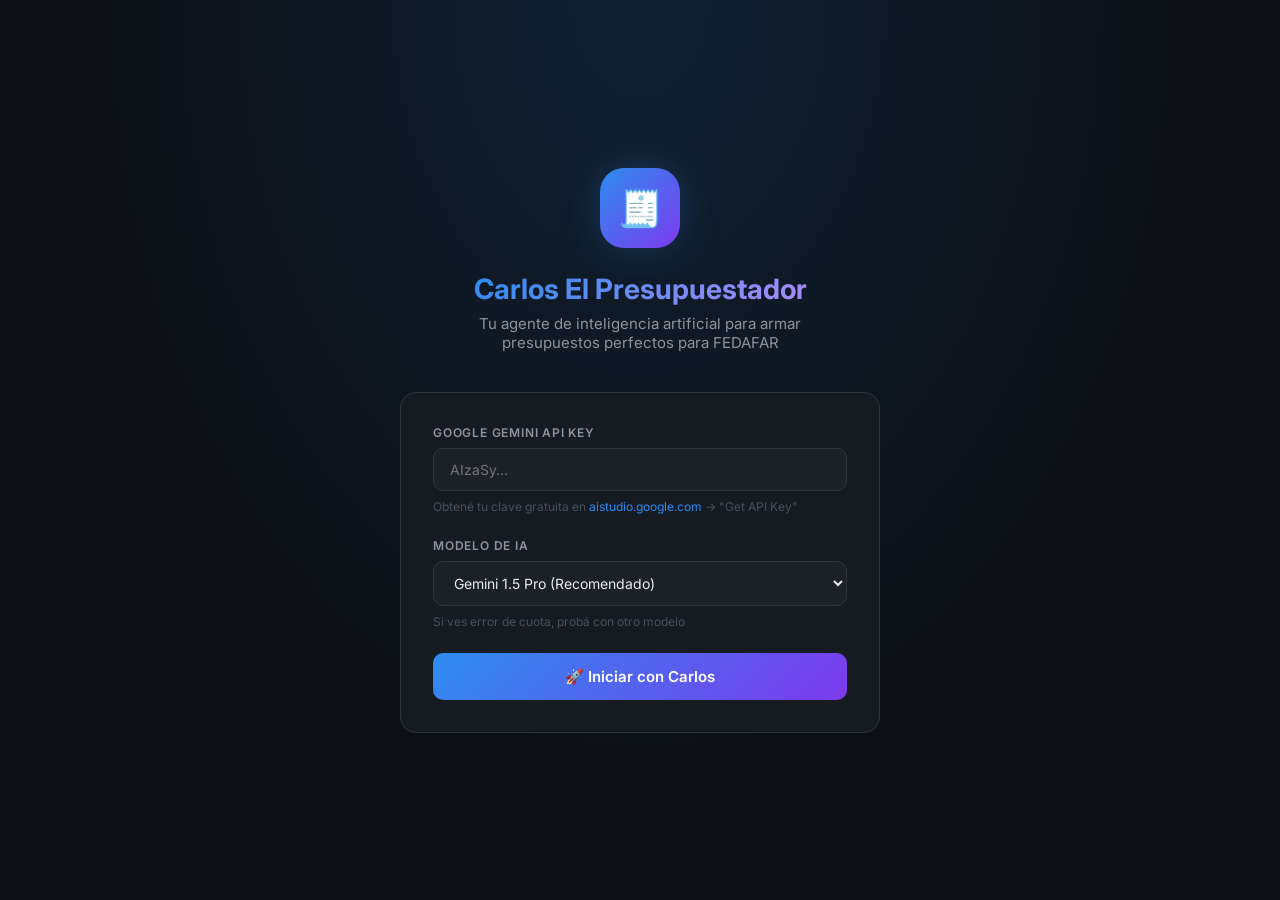
<file: Carlos_El_Presupuestador.html>
<!DOCTYPE html>
<html lang="es">
<head>
  <meta charset="UTF-8" />
  <meta name="viewport" content="width=device-width, initial-scale=1.0"/>
  <title>Carlos — El Presupuestador | FEDAFAR</title>
  <link rel="preconnect" href="https://fonts.googleapis.com">
  <link href="https://fonts.googleapis.com/css2?family=Inter:wght@300;400;500;600;700&display=swap" rel="stylesheet">
  <style>
    :root {
      --bg-dark: #0d1117;
      --bg-card: #161b22;
      --bg-input: #1c2128;
      --bg-hover: #21262d;
      --accent: #2d8cf0;
      --accent-glow: rgba(45, 140, 240, 0.25);
      --accent-2: #7c3aed;
      --success: #3fb950;
      --text-primary: #e6edf3;
      --text-secondary: #8b949e;
      --text-muted: #484f58;
      --border: #30363d;
      --carlos-bubble: #1c2a3a;
      --carlos-border: #2d8cf0;
      --user-bubble: #1f2937;
      --user-border: #374151;
    }

    * { box-sizing: border-box; margin: 0; padding: 0; }

    body {
      font-family: 'Inter', sans-serif;
      background: var(--bg-dark);
      color: var(--text-primary);
      height: 100vh;
      display: flex;
      flex-direction: column;
      overflow: hidden;
    }

    /* === SETUP SCREEN === */
    #setup-screen {
      display: flex;
      flex-direction: column;
      align-items: center;
      justify-content: center;
      height: 100vh;
      padding: 24px;
      background: radial-gradient(ellipse at 50% 0%, rgba(45,140,240,0.12) 0%, transparent 60%);
    }

    .setup-logo {
      width: 80px; height: 80px;
      background: linear-gradient(135deg, var(--accent), var(--accent-2));
      border-radius: 24px;
      display: flex; align-items: center; justify-content: center;
      font-size: 36px;
      margin-bottom: 24px;
      box-shadow: 0 0 40px var(--accent-glow);
    }

    .setup-title {
      font-size: 28px; font-weight: 700; margin-bottom: 8px;
      background: linear-gradient(135deg, var(--accent), #a78bfa);
      -webkit-background-clip: text; -webkit-text-fill-color: transparent;
    }

    .setup-subtitle {
      color: var(--text-secondary); font-size: 15px; margin-bottom: 40px; text-align: center; max-width: 400px;
    }

    .setup-card {
      background: var(--bg-card);
      border: 1px solid var(--border);
      border-radius: 16px;
      padding: 32px;
      width: 100%; max-width: 480px;
    }

    .setup-label {
      display: block; color: var(--text-secondary); font-size: 12px;
      text-transform: uppercase; letter-spacing: 0.8px; font-weight: 600;
      margin-bottom: 8px;
    }

    .setup-input {
      width: 100%; padding: 12px 16px;
      background: var(--bg-input); border: 1px solid var(--border);
      border-radius: 10px; color: var(--text-primary); font-size: 14px;
      font-family: 'Inter', sans-serif; outline: none;
      transition: border-color 0.2s;
      margin-bottom: 8px;
    }
    .setup-input:focus { border-color: var(--accent); }

    .setup-hint {
      color: var(--text-muted); font-size: 12px; margin-bottom: 24px;
    }
    .setup-hint a { color: var(--accent); text-decoration: none; }

    .btn-primary {
      width: 100%; padding: 14px;
      background: linear-gradient(135deg, var(--accent), var(--accent-2));
      border: none; border-radius: 10px;
      color: white; font-size: 15px; font-weight: 600;
      cursor: pointer; font-family: 'Inter', sans-serif;
      transition: opacity 0.2s, transform 0.1s;
    }
    .btn-primary:hover { opacity: 0.9; transform: translateY(-1px); }
    .btn-primary:active { transform: translateY(0); }

    /* === MAIN CHAT === */
    #chat-screen { display: none; flex-direction: column; height: 100vh; }

    /* Header */
    .chat-header {
      display: flex; align-items: center; gap: 14px;
      padding: 14px 24px;
      background: var(--bg-card);
      border-bottom: 1px solid var(--border);
      backdrop-filter: blur(10px);
      flex-shrink: 0;
    }

    .avatar {
      width: 42px; height: 42px;
      background: linear-gradient(135deg, var(--accent), var(--accent-2));
      border-radius: 50%;
      display: flex; align-items: center; justify-content: center;
      font-size: 20px;
      flex-shrink: 0;
      box-shadow: 0 0 16px var(--accent-glow);
    }

    .header-info { flex: 1; }
    .header-name { font-size: 16px; font-weight: 700; color: var(--text-primary); }
    .header-status {
      display: flex; align-items: center; gap: 6px;
      font-size: 12px; color: var(--success); margin-top: 2px;
    }
    .status-dot { width: 7px; height: 7px; background: var(--success); border-radius: 50%; animation: pulse 2s infinite; }
    @keyframes pulse { 0%,100%{opacity:1} 50%{opacity:0.5} }

    .header-actions { display: flex; gap: 8px; }
    .header-btn {
      padding: 7px 14px;
      background: var(--bg-hover); border: 1px solid var(--border);
      border-radius: 8px; color: var(--text-secondary);
      font-size: 12px; font-weight: 500; cursor: pointer;
      font-family: 'Inter', sans-serif; transition: all 0.2s;
    }
    .header-btn:hover { background: var(--border); color: var(--text-primary); }

    /* Messages */
    .chat-messages {
      flex: 1; overflow-y: auto;
      padding: 24px;
      display: flex; flex-direction: column; gap: 16px;
      scroll-behavior: smooth;
    }

    .chat-messages::-webkit-scrollbar { width: 6px; }
    .chat-messages::-webkit-scrollbar-track { background: transparent; }
    .chat-messages::-webkit-scrollbar-thumb { background: var(--border); border-radius: 3px; }

    .msg-row { display: flex; align-items: flex-end; gap: 10px; max-width: 75%; }
    .msg-row.user { margin-left: auto; flex-direction: row-reverse; max-width: 70%; }

    .msg-avatar {
      width: 32px; height: 32px;
      background: linear-gradient(135deg, var(--accent), var(--accent-2));
      border-radius: 50%; display: flex; align-items: center; justify-content: center;
      font-size: 16px; flex-shrink: 0;
    }
    .msg-row.user .msg-avatar { background: var(--user-border); font-size: 14px; }

    .msg-bubble {
      padding: 12px 16px;
      border-radius: 16px; font-size: 14px; line-height: 1.6;
      position: relative; max-width: 100%;
    }

    .msg-row:not(.user) .msg-bubble {
      background: var(--carlos-bubble);
      border: 1px solid var(--carlos-border);
      border-bottom-left-radius: 4px;
      color: var(--text-primary);
    }

    .msg-row.user .msg-bubble {
      background: var(--user-bubble);
      border: 1px solid var(--user-border);
      border-bottom-right-radius: 4px;
      color: var(--text-primary);
    }

    .msg-time {
      font-size: 11px; color: var(--text-muted);
      margin-top: 4px; display: block;
    }
    .msg-row.user .msg-time { text-align: right; }

    /* Typing indicator */
    .typing-bubble {
      background: var(--carlos-bubble);
      border: 1px solid var(--carlos-border);
      border-radius: 16px; border-bottom-left-radius: 4px;
      padding: 14px 18px;
      display: flex; gap: 5px; align-items: center;
    }
    .typing-dot {
      width: 7px; height: 7px; background: var(--accent);
      border-radius: 50%; animation: typing 1.2s infinite;
    }
    .typing-dot:nth-child(2) { animation-delay: 0.2s; }
    .typing-dot:nth-child(3) { animation-delay: 0.4s; }
    @keyframes typing { 0%,80%,100%{transform:scale(1)} 40%{transform:scale(1.4)} }

    /* Input Area */
    .chat-input-area {
      padding: 16px 24px 20px;
      background: var(--bg-card);
      border-top: 1px solid var(--border);
      flex-shrink: 0;
    }

    .context-bar {
      display: flex; gap: 8px; margin-bottom: 12px; flex-wrap: wrap;
    }

    .context-chip {
      padding: 5px 12px;
      background: var(--bg-input); border: 1px dashed var(--border);
      border-radius: 20px; font-size: 12px; color: var(--text-secondary);
      cursor: pointer; transition: all 0.2s; white-space: nowrap;
    }
    .context-chip:hover { border-color: var(--accent); color: var(--accent); }

    .input-wrapper {
      display: flex; gap: 12px; align-items: flex-end;
    }

    .chat-textarea {
      flex: 1; min-height: 48px; max-height: 150px;
      background: var(--bg-input); border: 1px solid var(--border);
      border-radius: 12px; color: var(--text-primary);
      font-size: 14px; font-family: 'Inter', sans-serif;
      padding: 13px 16px; outline: none; resize: none;
      transition: border-color 0.2s; line-height: 1.5;
    }
    .chat-textarea:focus { border-color: var(--accent); }
    .chat-textarea::placeholder { color: var(--text-muted); }

    .send-btn {
      width: 48px; height: 48px; flex-shrink: 0;
      background: linear-gradient(135deg, var(--accent), var(--accent-2));
      border: none; border-radius: 12px;
      color: white; cursor: pointer;
      display: flex; align-items: center; justify-content: center;
      transition: opacity 0.2s, transform 0.1s;
      font-size: 18px;
    }
    .send-btn:hover { opacity: 0.9; transform: scale(1.05); }
    .send-btn:active { transform: scale(0.97); }
    .send-btn:disabled { opacity: 0.4; cursor: not-allowed; }

    /* Presupuesto table styles in messages */
    .msg-bubble table { width: 100%; border-collapse: collapse; margin: 8px 0; font-size: 13px; }
    .msg-bubble th, .msg-bubble td { padding: 8px 12px; text-align: left; border-bottom: 1px solid var(--border); }
    .msg-bubble th { color: var(--accent); font-weight: 600; font-size: 11px; text-transform: uppercase; }
    .msg-bubble strong { color: var(--accent); }
    .msg-bubble pre { background: var(--bg-input); padding: 12px; border-radius: 8px; font-size: 12px; overflow-x: auto; margin: 8px 0; }

    /* Toast */
    .toast {
      position: fixed; bottom: 30px; right: 30px;
      background: var(--success); color: white;
      padding: 12px 20px; border-radius: 10px;
      font-size: 13px; font-weight: 500;
      opacity: 0; transform: translateY(10px);
      transition: all 0.3s; pointer-events: none;
      z-index: 999;
    }
    .toast.show { opacity: 1; transform: translateY(0); }

    /* Welcome */
    .welcome-banner {
      text-align: center; padding: 32px 24px;
      background: linear-gradient(135deg, rgba(45,140,240,0.06), rgba(124,58,237,0.06));
      border: 1px solid rgba(45,140,240,0.15); border-radius: 16px;
    }
    .welcome-banner h2 { font-size: 20px; font-weight: 700; margin-bottom: 8px; }
    .welcome-banner p { color: var(--text-secondary); font-size: 14px; line-height: 1.6; }

    .quick-actions { display: flex; flex-wrap: wrap; gap: 10px; justify-content: center; margin-top: 20px; }
    .quick-btn {
      padding: 9px 16px;
      background: var(--bg-input); border: 1px solid var(--border);
      border-radius: 20px; color: var(--text-secondary);
      font-size: 13px; cursor: pointer; font-family: 'Inter', sans-serif;
      transition: all 0.2s;
    }
    .quick-btn:hover { border-color: var(--accent); color: var(--accent); background: var(--carlos-bubble); }
  </style>
</head>
<body>

<!-- SETUP SCREEN -->
<div id="setup-screen">
  <div class="setup-logo">🧾</div>
  <div class="setup-title">Carlos El Presupuestador</div>
  <div class="setup-subtitle">Tu agente de inteligencia artificial para armar presupuestos perfectos para FEDAFAR</div>
  <div class="setup-card">
    <label class="setup-label" for="api-key">Google Gemini API Key</label>
    <input class="setup-input" type="password" id="api-key" placeholder="AIzaSy..." />
    <div class="setup-hint">
      Obtené tu clave gratuita en <a href="https://aistudio.google.com" target="_blank">aistudio.google.com</a> → "Get API Key"
    </div>
    <label class="setup-label" for="model-select" style="margin-top:8px">Modelo de IA</label>
    <select class="setup-input" id="model-select" style="cursor:pointer">
      <option value="gemini-1.5-pro-latest">Gemini 1.5 Pro (Recomendado)</option>
      <option value="gemini-2.0-flash">Gemini 2.0 Flash (más rápido)</option>
      <option value="gemini-1.5-flash-latest">Gemini 1.5 Flash</option>
      <option value="gemini-2.0-flash-lite">Gemini 2.0 Flash Lite</option>
    </select>
    <div class="setup-hint">Si ves error de cuota, probá con otro modelo</div>
    <button class="btn-primary" onclick="startCarlos()">🚀 Iniciar con Carlos</button>
  </div>
</div>

<!-- CHAT SCREEN -->
<div id="chat-screen">
  <div class="chat-header">
    <div class="avatar">🧾</div>
    <div class="header-info">
      <div class="header-name">Carlos — El Presupuestador</div>
      <div class="header-status"><div class="status-dot"></div> En línea · Especialista FEDAFAR</div>
    </div>
    <div class="header-actions">
      <button class="header-btn" onclick="clearChat()">🗑 Limpiar</button>
      <button class="header-btn" onclick="exportChat()">📋 Copiar Chat</button>
      <button class="header-btn" onclick="resetKey()">🔑 API Key</button>
    </div>
  </div>

  <div class="chat-messages" id="messages">
    <div class="welcome-banner">
      <h2>👋 Hola, soy Carlos</h2>
      <p>Tu especialista en presupuestos para FEDAFAR.<br>
      Podés pasarme listas de precios, decirme qué necesitás y yo te armo el mejor presupuesto.</p>
      <div class="quick-actions">
        <button class="quick-btn" onclick="quickSend('Quiero armar un nuevo presupuesto')">📝 Nuevo presupuesto</button>
        <button class="quick-btn" onclick="quickSend('Comparame estas listas de precios:')">⚖️ Comparar precios</button>
        <button class="quick-btn" onclick="quickSend('¿Qué necesitás para armar un presupuesto?')">❓ ¿Cómo funciona?</button>
        <button class="quick-btn" onclick="quickSend('Necesito el presupuesto en formato PDF')">📄 Formato PDF</button>
      </div>
    </div>
  </div>

  <div class="chat-input-area">
    <div class="context-bar">
      <span class="context-chip" onclick="addContext('📋 Lista de precios: ')">+ Lista de precios</span>
      <span class="context-chip" onclick="addContext('🏥 Destino: ')">+ Destino/Cliente</span>
      <span class="context-chip" onclick="addContext('💊 Medicamentos: ')">+ Medicamentos</span>
      <span class="context-chip" onclick="addContext('📅 Vigencia: ')">+ Vigencia</span>
      <span class="context-chip" onclick="addContext('💰 Condición de pago: ')">+ Condición de pago</span>
    </div>
    <div class="input-wrapper">
      <textarea class="chat-textarea" id="user-input" placeholder="Escribile a Carlos..." rows="1"
        onkeydown="handleKey(event)" oninput="autoResize(this)"></textarea>
      <button class="send-btn" id="send-btn" onclick="sendMessage()">➤</button>
    </div>
  </div>
</div>

<div class="toast" id="toast"></div>

<script>
  let apiKey = '';
  let selectedModel = 'gemini-1.5-pro-latest';
  let chatHistory = [];

  const CARLOS_SYSTEM = `Sos Carlos, el agente presupuestador especializado de FEDAFAR, una droguería farmacéutica en Salta, Argentina.

Tu personalidad:
- Sos profesional, ágil y muy preciso con los números.
- Conocés el mercado farmacéutico de Salta (droguerías, hospitales, programas provinciales).
- Sos amigable pero enfocado en dar resultados concretos.
- Usás términos del sector: remitos, factura A/B, condición de pago, descuento por volumen, vigencia, etc.

Tu especialidad:
- Armar presupuestos de venta (de FEDAFAR hacia hospitales, farmacias, programas públicos).
- Comparar listas de precios de distintos proveedores para recomendar la mejor opción de compra.
- Generar presupuestos ordenados en formato tabla con: Código, Artículo, Cantidad, Precio Unitario, Subtotal, Total.
- Identificar el mejor presupuesto según criterio del usuario (precio, plazo, proveedor preferido).
- Formatear el presupuesto para que sea presentable y pueda enviarse.

Reglas importantes:
- Cuando armés un presupuesto, siempre mostralo en tabla con columnas claras.
- Calculá totales correctamente.
- Si te faltan datos para completar el presupuesto, preguntá de forma ordenada.
- Nunca inventes precios: usá solo los que te pasen.
- Si el usuario te pasa una lista de precios en texto, extraé los datos relevantes automáticamente.
- Siempre al final de un presupuesto, agregá: Total, Condición de pago (si se indicó), Validez, y una nota de pie.

Respondé siempre en español rioplatense.`;

  function startCarlos() {
    const key = document.getElementById('api-key').value.trim();
    if (!key || !key.startsWith('AIza')) {
      showToast('⚠️ Ingresá una API Key válida de Google Gemini', '#e74c3c');
      return;
    }
    apiKey = key;
    selectedModel = document.getElementById('model-select').value;
    localStorage.setItem('carlos_api_key', key);
    localStorage.setItem('carlos_model', selectedModel);
    document.getElementById('setup-screen').style.display = 'none';
    document.getElementById('chat-screen').style.display = 'flex';
  }

  function resetKey() {
    localStorage.removeItem('carlos_api_key');
    document.getElementById('chat-screen').style.display = 'none';
    document.getElementById('setup-screen').style.display = 'flex';
    document.getElementById('api-key').value = '';
  }

  // Check saved key on load
  window.onload = () => {
    const saved = localStorage.getItem('carlos_api_key');
    const savedModel = localStorage.getItem('carlos_model');
    if (savedModel) {
      document.getElementById('model-select').value = savedModel;
      selectedModel = savedModel;
    }
    if (saved) {
      apiKey = saved;
      document.getElementById('api-key').value = saved;
      document.getElementById('setup-screen').style.display = 'none';
      document.getElementById('chat-screen').style.display = 'flex';
    }
  };

  async function sendMessage() {
    const input = document.getElementById('user-input');
    const text = input.value.trim();
    if (!text || !apiKey) return;

    appendMessage('user', text);
    input.value = '';
    autoResize(input);

    chatHistory.push({ role: 'user', parts: [{ text }] });
    setLoading(true);

    try {
      const response = await fetch('http://localhost:5050/chat', {
          method: 'POST',
          headers: { 'Content-Type': 'application/json' },
          body: JSON.stringify({
            api_key: apiKey,
            history: chatHistory.slice(0, -1), // exclude last user msg, send separately
            message: text
          })
        });

      const data = await response.json();

      if (data.error) {
        throw new Error(data.error);
      }

      const reply = data.reply || 'Error en la respuesta.';
      chatHistory.push({ role: 'model', parts: [{ text: reply }] });
      appendMessage('carlos', reply);

    } catch (err) {
      appendMessage('carlos', `⚠️ Error: ${err.message}`);
    }

    setLoading(false);
  }

  function appendMessage(from, text) {
    const messages = document.getElementById('messages');
    const isUser = from === 'user';
    const time = new Date().toLocaleTimeString('es-AR', { hour: '2-digit', minute: '2-digit' });

    const row = document.createElement('div');
    row.className = `msg-row ${isUser ? 'user' : ''}`;

    const avatarDiv = document.createElement('div');
    avatarDiv.className = 'msg-avatar';
    avatarDiv.textContent = isUser ? '👤' : '🧾';

    const content = document.createElement('div');
    const bubble = document.createElement('div');
    bubble.className = 'msg-bubble';
    bubble.innerHTML = renderMarkdown(text);

    const timeEl = document.createElement('span');
    timeEl.className = 'msg-time';
    timeEl.textContent = time;

    content.appendChild(bubble);
    content.appendChild(timeEl);
    row.appendChild(avatarDiv);
    row.appendChild(content);
    messages.appendChild(row);
    messages.scrollTop = messages.scrollHeight;
  }

  let typingRow = null;

  function setLoading(loading) {
    const btn = document.getElementById('send-btn');
    btn.disabled = loading;
    const messages = document.getElementById('messages');

    if (loading) {
      typingRow = document.createElement('div');
      typingRow.className = 'msg-row';
      typingRow.innerHTML = `<div class="msg-avatar">🧾</div><div class="typing-bubble"><div class="typing-dot"></div><div class="typing-dot"></div><div class="typing-dot"></div></div>`;
      messages.appendChild(typingRow);
      messages.scrollTop = messages.scrollHeight;
    } else if (typingRow) {
      typingRow.remove();
      typingRow = null;
    }
  }

  function renderMarkdown(text) {
    return text
      .replace(/&/g, '&amp;').replace(/</g, '&lt;').replace(/>/g, '&gt;')
      .replace(/\*\*(.*?)\*\*/g, '<strong>$1</strong>')
      .replace(/\*(.*?)\*/g, '<em>$1</em>')
      .replace(/`(.*?)`/g, '<code>$1</code>')
      .replace(/^### (.*$)/gm, '<h4>$1</h4>')
      .replace(/^## (.*$)/gm, '<h3>$1</h3>')
      .replace(/^# (.*$)/gm, '<h2>$1</h2>')
      .replace(/^\| (.+) \|$/gm, (_, row) => {
        const cells = row.split(' | ').map(c => c.trim());
        return '<tr>' + cells.map(c => `<td>${c}</td>`).join('') + '</tr>';
      })
      .replace(/(<tr>.*<\/tr>\n?)+/gs, m => `<table>${m}</table>`)
      .replace(/^- (.*$)/gm, '<li>$1</li>')
      .replace(/(<li>.*<\/li>\n?)+/gs, m => `<ul>${m}</ul>`)
      .replace(/\n{2,}/g, '<br><br>')
      .replace(/\n/g, '<br>');
  }

  function handleKey(e) {
    if (e.key === 'Enter' && !e.shiftKey) { e.preventDefault(); sendMessage(); }
  }

  function autoResize(el) {
    el.style.height = 'auto';
    el.style.height = Math.min(el.scrollHeight, 150) + 'px';
  }

  function quickSend(text) {
    document.getElementById('user-input').value = text;
    sendMessage();
  }

  function addContext(prefix) {
    const input = document.getElementById('user-input');
    input.value = prefix + input.value;
    input.focus();
    autoResize(input);
  }

  function clearChat() {
    chatHistory = [];
    const messages = document.getElementById('messages');
    messages.innerHTML = `<div class="welcome-banner"><h2>👋 Hola, soy Carlos</h2><p>¡Empezamos de cero! Contame qué presupuesto necesitás armar.</p></div>`;
    showToast('✅ Chat limpiado');
  }

  function exportChat() {
    const text = chatHistory.map(m => `[${m.role === 'user' ? 'VOS' : 'CARLOS'}]\n${m.parts[0].text}`).join('\n\n---\n\n');
    navigator.clipboard.writeText(text).then(() => showToast('✅ Chat copiado al portapapeles'));
  }

  function showToast(msg, color = '#3fb950') {
    const t = document.getElementById('toast');
    t.textContent = msg;
    t.style.background = color;
    t.classList.add('show');
    setTimeout(() => t.classList.remove('show'), 3000);
  }
</script>
</body>
</html>
</file>
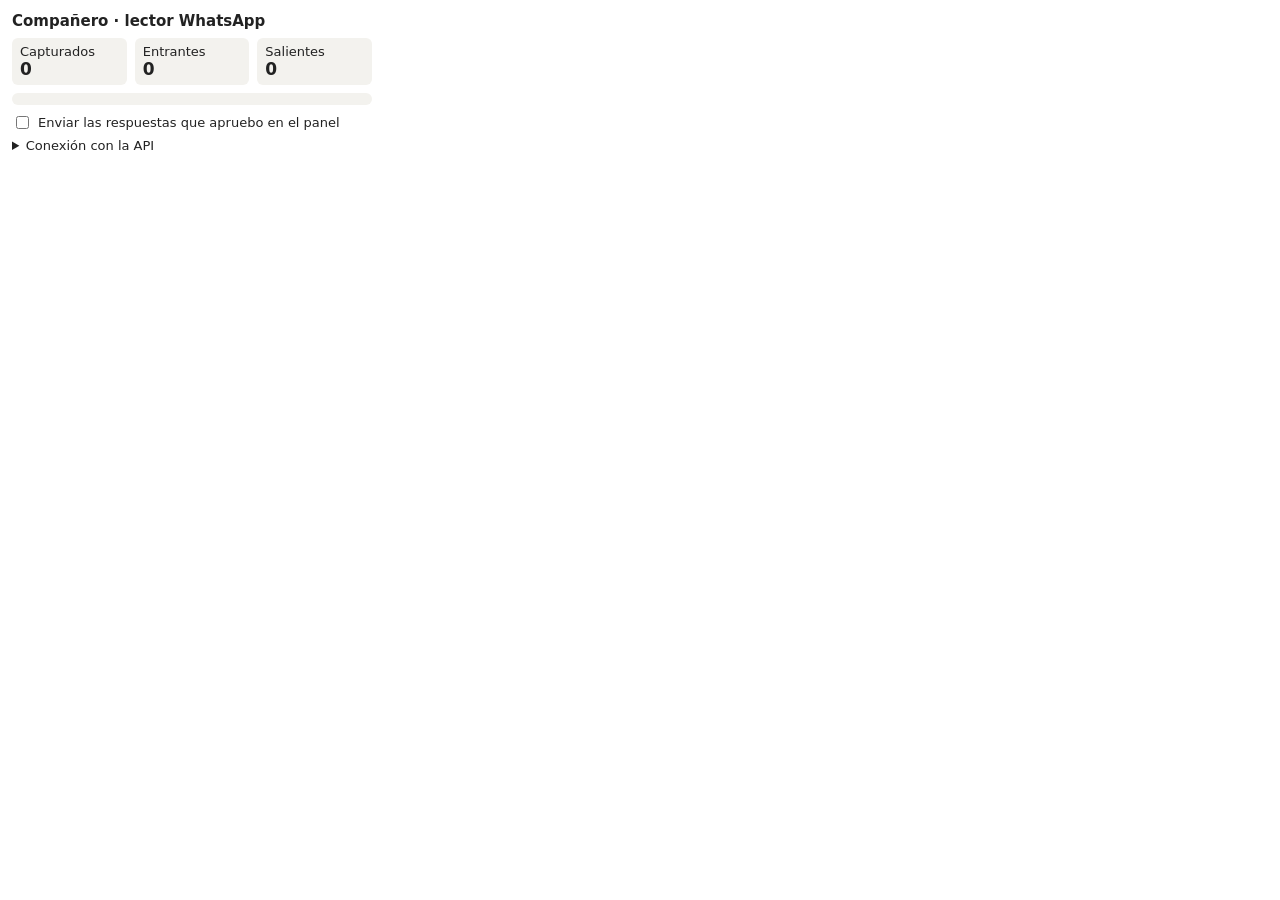
<file: whatsapp_companero/extension/popup.html>
<!doctype html>
<html lang="es">
<head>
<meta charset="utf-8">
<style>
  body { font: 13px system-ui, sans-serif; width: 360px; margin: 0; padding: 12px; color: #222; background: #fff; }
  h1 { font-size: 15px; margin: 0 0 8px; }
  .stats { display: flex; gap: 8px; margin-bottom: 8px; }
  .stats div { flex: 1; background: #f3f2ee; border-radius: 6px; padding: 6px 8px; }
  .stats b { display: block; font-size: 17px; }
  .envio { padding: 6px 8px; border-radius: 6px; margin-bottom: 8px; background: #f3f2ee; }
  .envio.ok { background: #e6f4ea; color: #1a5e33; }
  .envio.err { background: #fdecea; color: #8a1c1c; }
  details { margin-bottom: 8px; }
  label { display: block; margin-top: 6px; color: #555; }
  input { width: 100%; box-sizing: border-box; padding: 5px; font: inherit; }
  button { margin-top: 8px; padding: 5px 10px; font: inherit; cursor: pointer; }
  ul { list-style: none; padding: 0; margin: 0; max-height: 300px; overflow: auto; }
  li { border-bottom: 1px solid #eee; padding: 6px 0; }
  .who { font-weight: 600; }
  .me { color: #1a7f4b; }
  .meta { color: #888; font-size: 11px; }
  .interr { display: flex; gap: 6px; align-items: center; margin: 0 0 6px; color: #222; }
  .interr input { width: auto; }
</style>
</head>
<body>
  <h1>Compañero · lector WhatsApp</h1>
  <div class="stats">
    <div>Capturados<b id="total">0</b></div>
    <div>Entrantes<b id="in">0</b></div>
    <div>Salientes<b id="out">0</b></div>
  </div>
  <div class="envio" id="envio"></div>
  <label class="interr"><input type="checkbox" id="envioActivo"> Enviar las respuestas que apruebo en el panel</label>
  <div class="meta" id="salidas"></div>
  <details id="conf">
    <summary>Conexión con la API</summary>
    <label>URL <input id="apiUrl"></label>
    <label>Token <input id="apiToken" type="password"></label>
    <button id="guardar">Guardar y enviar</button>
  </details>
  <div class="meta" id="ultimo"></div>
  <ul id="lista"></ul>
  <script src="popup.js"></script>
</body>
</html>
</file>
